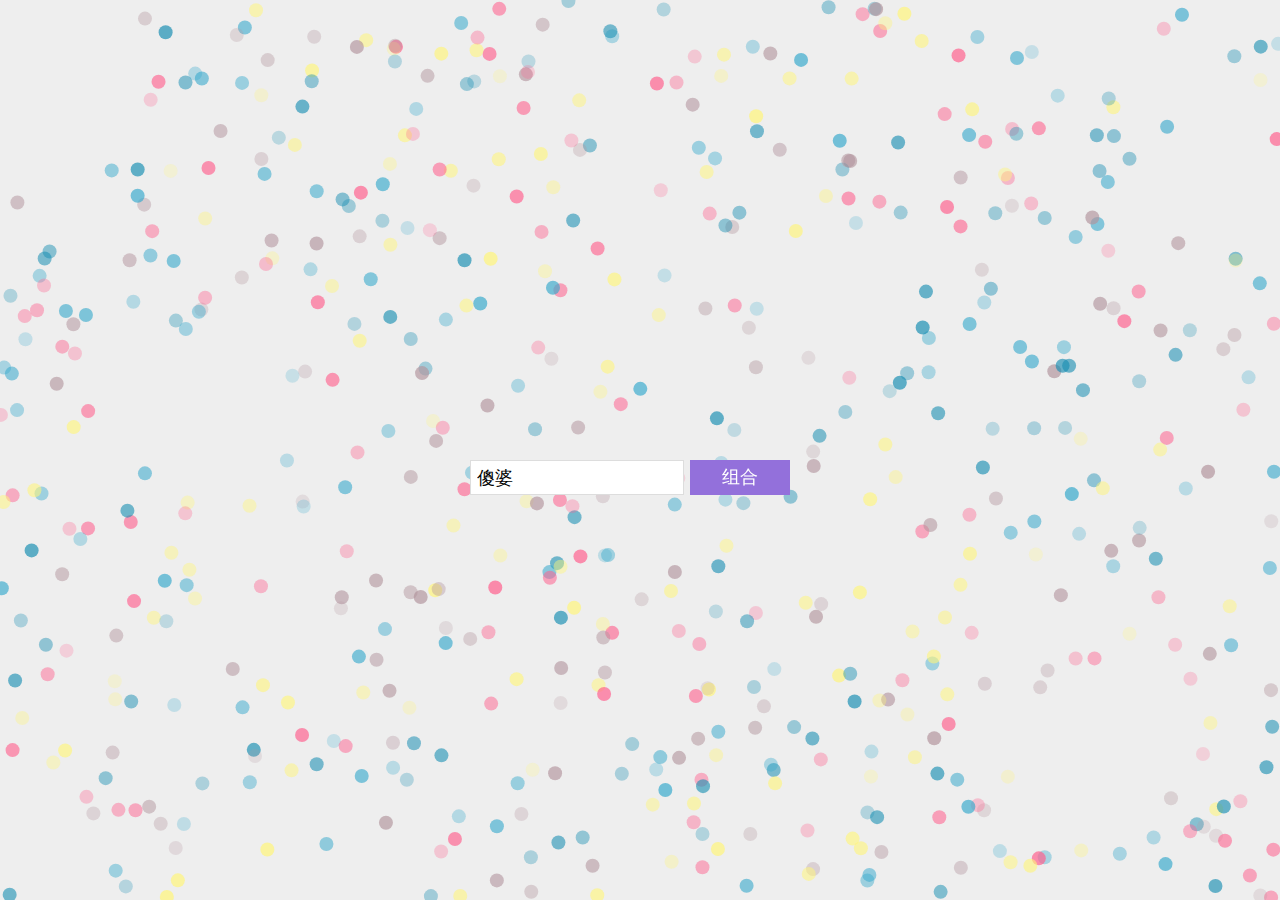
<file: index.html>
<!DOCTYPE html>
<html>

<head>

    <meta charset="UTF-8">
    <meta name="viewport"content="width=device-width, initial-scale=1, maximum-scale=1.0, minimum-scale=1.0"/>
    <meta content="yes" name="apple-mobile-web-app-capable"/>
    <meta content="telephone=no,email=no" name="format-detection"/>
    <meta http-equiv="pragram" content="no-cache">  
    <meta http-equiv="cache-control" content="no-cache, must-revalidate"> 
    <meta http-equiv="expires" content="0">
    <title>你猜猜</title>

    <link rel="stylesheet" href="css/style.css" media="screen" type="text/css" />

</head>

<body>

  <canvas id="text" width="500" height="100"></canvas>
    <canvas id="stage" width="500" height="100"></canvas>
    <form id="form">
        <input type="text" id="inputText" value="傻婆" />
        <input type="submit" value="组合" />
    </form>
    <div style="text-align:center;clear:both">
        
    </div>
  <script src='js/EasePack.min.js'></script><script src='js/TweenLite.min.js'></script><script src='js/easeljs-0.7.1.min.js'></script><script src='js/requestAnimationFrame.js'></script>

  <script src="js/index.js"></script>

</body>

</html>
</file>
<file: css/style.css>
body {
  width:100%;
  overflow: hidden;
  background: #eee;
}

* {
  position: absolute;
  margin: 0; padding: 0;
}

input[type="text"] {
  border: 1px solid #ddd;
  padding: 6px;
  font-size: 18px;
  width: 200px;
  text-transform: uppercase;
  top: 30px;
  left: 130px;
}

input[type="submit"] {
  display: block;
  width: 100px;
  border: 0;
  line-height: 35px;
  height: 35px;
  color: #fff;
  background: mediumpurple;
  font-size: 18px;
  top: 30px;
  left: 350px;
  cursor: pointer;
}

form {
  width: 600px;
  height: 100px;

}
</file>
